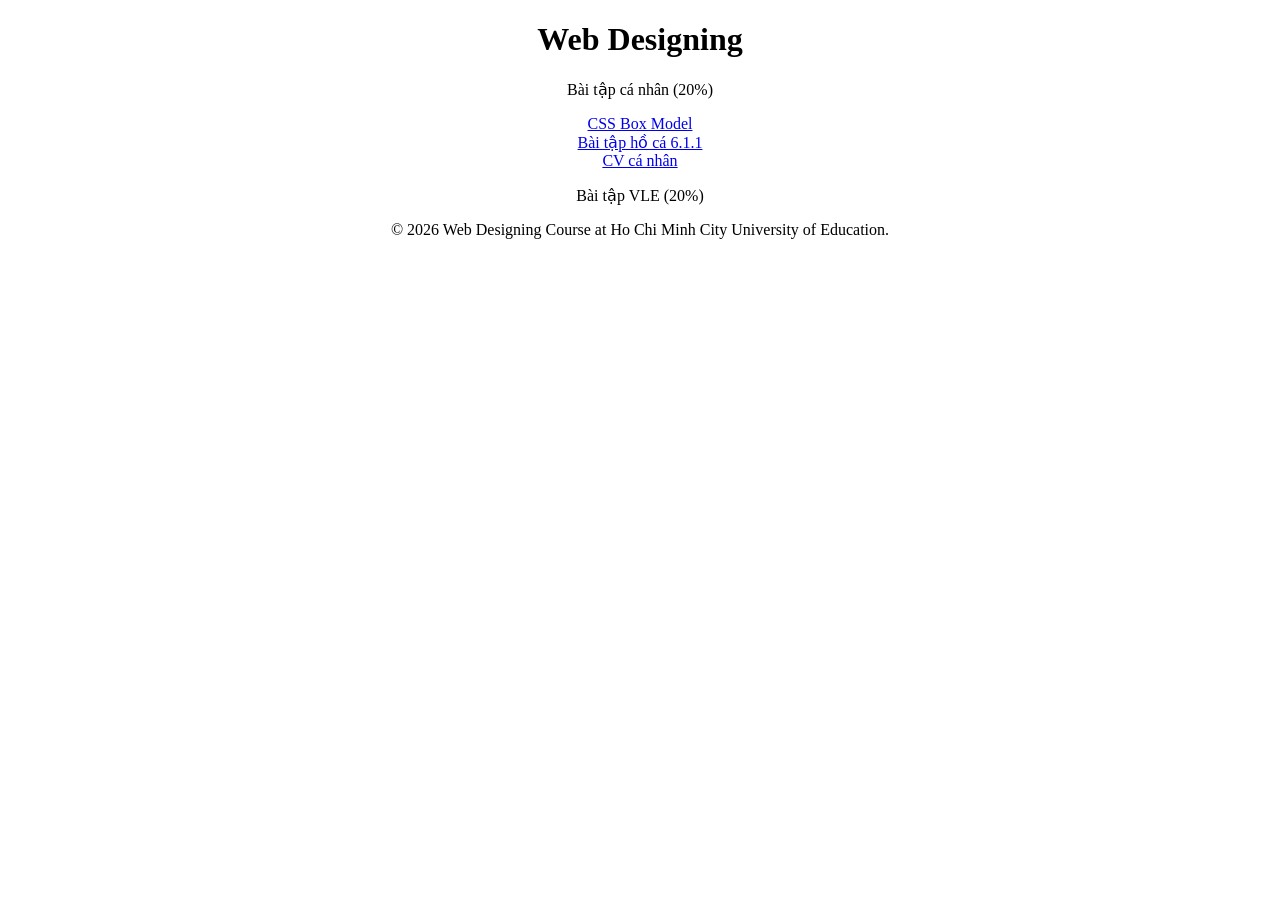
<file: 2611COMP180202/index.html>
<!DOCTYPE html>
<html lang="en">
    
<head>
    <meta charset="UTF-8">
    <meta name="viewport" content="width=device-width, initial-scale=1.0">
    <title>Web Designing</title>
</head>

<body>
    <div style="text-align:center">
    <h1>Web Designing</h1>
       <p>Bài tập cá nhân (20%)</p> </div>
       
    <div style="text-align: center;">
        <a href="CSSBoxModel">CSS Box Model</a><br>
        <a href="Aquarium">Bài tập hồ cá 6.1.1</a><br>
        <a href="Portfolio">CV cá nhân</a>
        </div>

        <div style="text-align: center">
            <p>Bài tập VLE (20%)</p>
        </div>

<footer align="center">
    <p>&copy; 2026 Web Designing Course at Ho Chi Minh City University of Education.</p>
</footer>

</body>

</html>
</file>
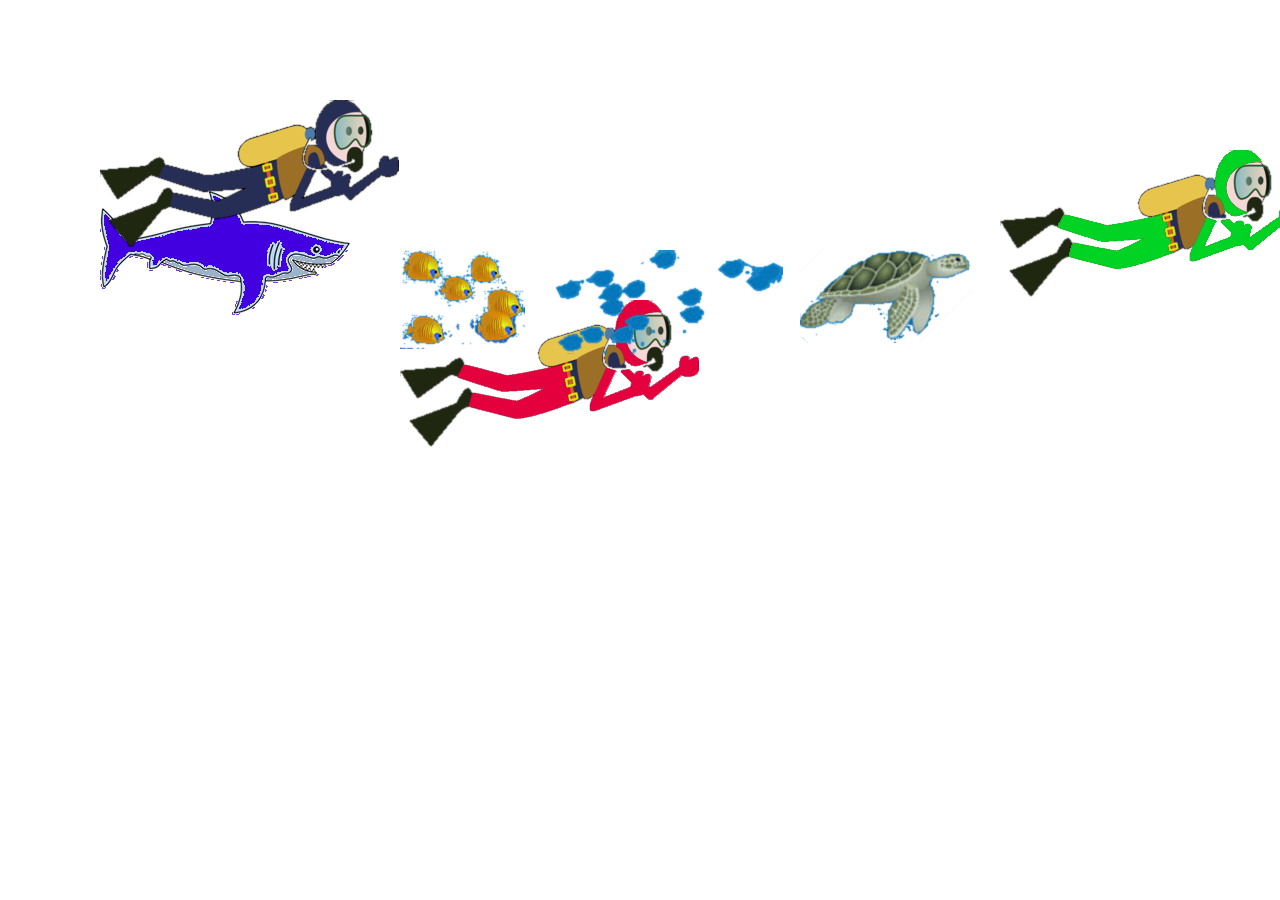
<file: 2611COMP180202/Aquarium/index.html>
<!DOCTYPE html>
<html lang="en">

<head>
    <meta charset="UTF-8">
    <meta name="viewport" content="width=device-width, initial-scale=1.0">
    <link rel="stylesheet" href="settings.css">
    <title>Aquarium</title>
</head>

<body>
<div id="content">
    <div id="shark">
        <img src="assets/shark.png" width="auto" height="auto">
    </div>

    <div id="diver1">
        <img src="assets/diver1.png" width="auto" height="auto">
    </div>

    <div id="diver2">
        <img src="assets/diver2.png" width="auto" height="auto">
    </div>

    <div id="diver3">
        <img src="assets/diver3.png" width="auto" height="auto">
    </div>

    <div id="goldFish">
        <img src="assets/goldFishSchool.png" width="auto" height="auto">
    </div>

    <div id="turtle">
        <img src="assets/turtle.png" width="auto" height="auto">
    </div>

    <div id="faint">
        <img src="assets/faintSchool.png" width="auto" height="auto">
    </div>
</div>
</body>

</html>
</file>
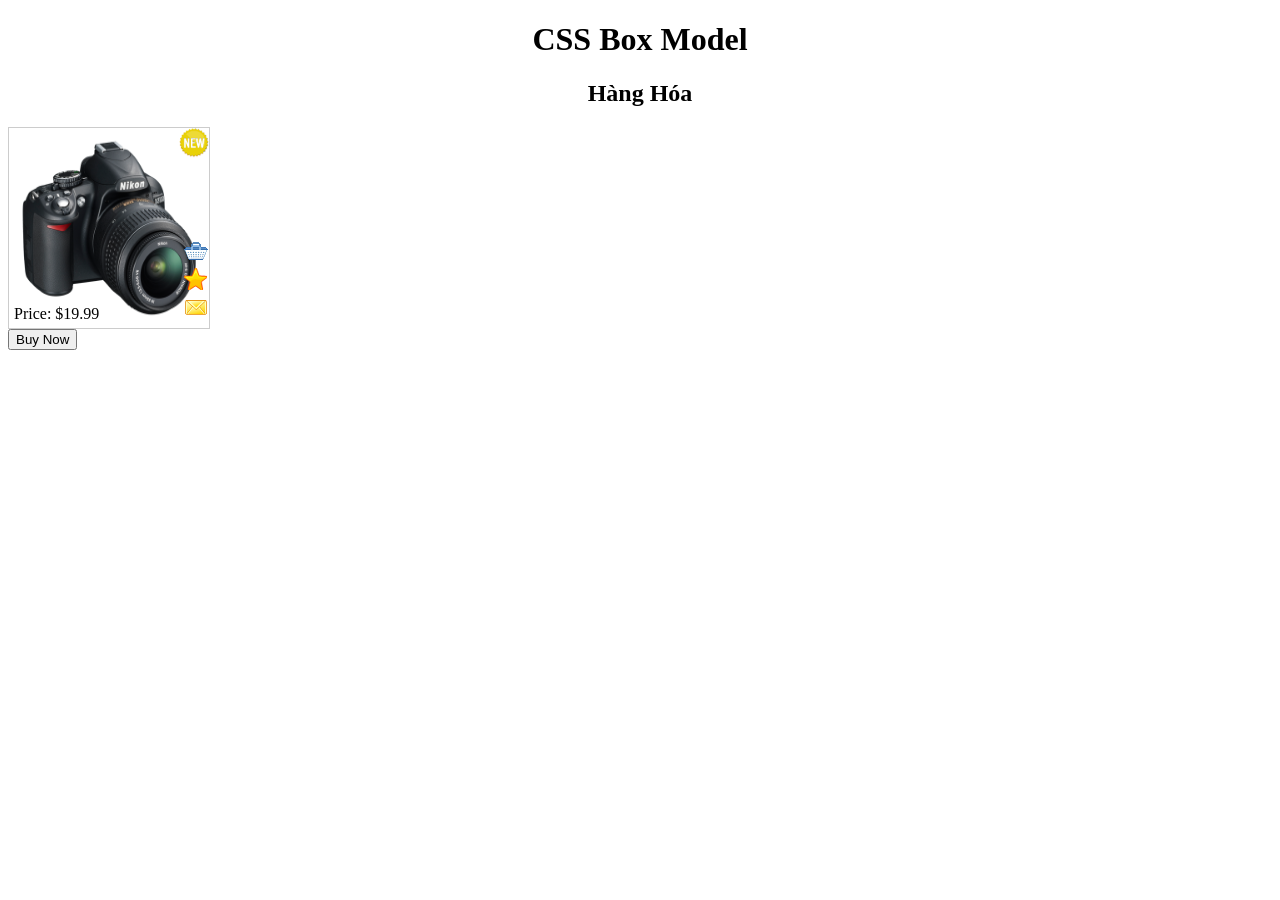
<file: 2611COMP180202/CSSBoxModel/index.html>
<!DOCTYPE html>
<html lang="en">

<head>
    <meta charset="UTF-8">
    <meta name="viewport" content="width=device-width, initial-scale=1.0">
    <link rel="stylesheet" href="settings.css">
    <title>CSS Box Model</title>
</head>

<body>

    <header align="center">
        <h1>CSS Box Model</h1>
    </header>

    <section>
        <h1 align="center">Hàng Hóa</h1>
            <div class="box1">
                <img src="assets/product.png" alt="Product Image" width="200" height="200">
                    <img src="assets/new-icon.png" alt="New Badge" class ="new" >

                    <div class="icons">
                <img src="assets/Basket.png" alt="Basket Icon">
                <img src="assets/Favourites.png" alt="Favourites Icon">
                <img src="assets/Letter.png" alt="Letter Icon">
            </div>
        <div class="price">Price: $19.99</div>
        </div>
        <button>Buy Now</button>
    </section>

</body>
</html>
</file>
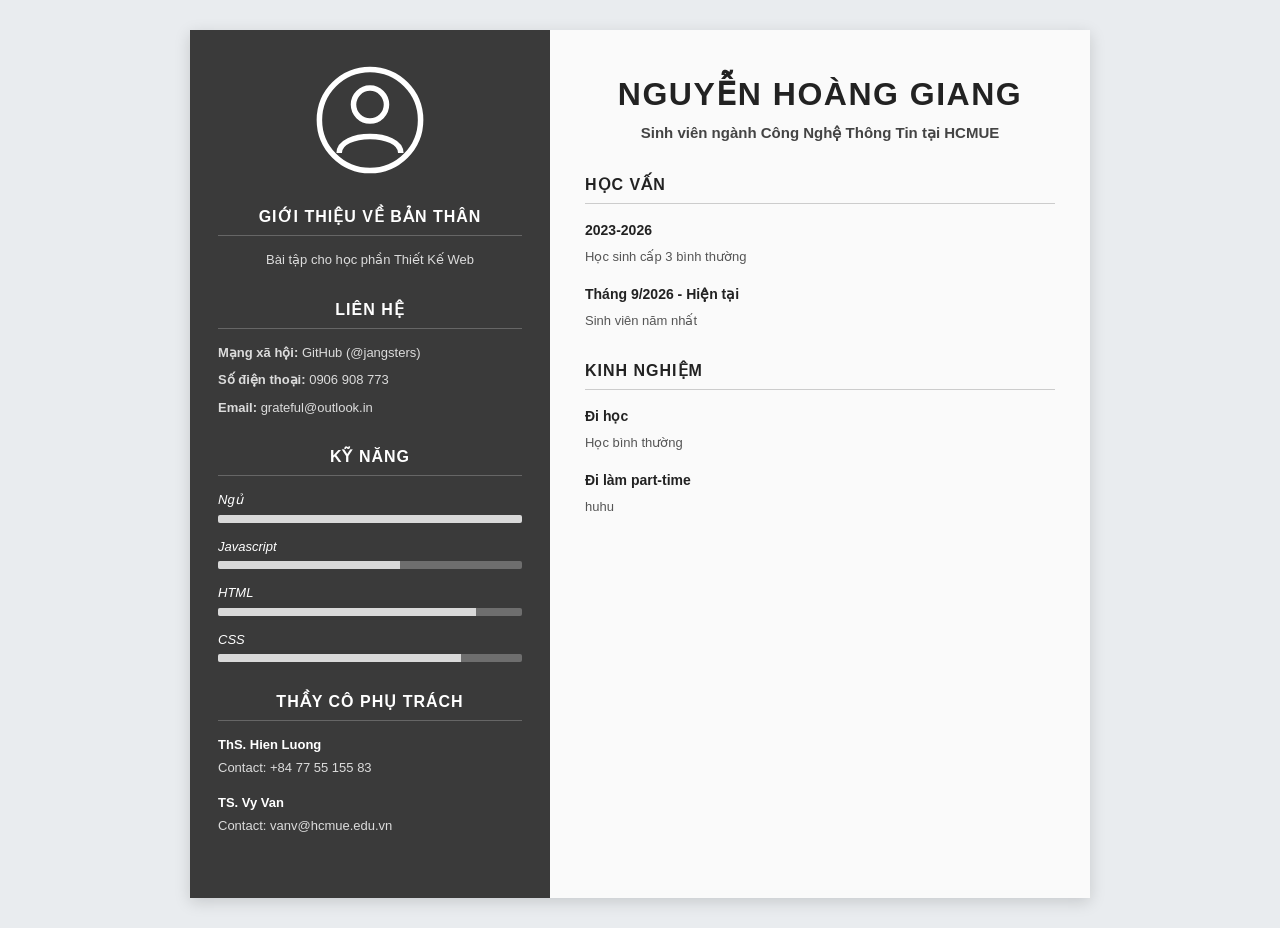
<file: 2611COMP180202/Portfolio/index.html>
<!DOCTYPE html>
<html lang="en">

<head>
    <meta charset="UTF-8">
    <meta name="viewport" content="width=device-width, initial-scale=1.0">
    <title>Portfolio</title>
    <link rel="stylesheet" href="style.css">
</head>

<body>
    <div class="cv-container">
    <aside class="sidebar">
      <div class="avatar">
        <svg viewBox="0 0 100 100" class="avatar-icon">
          <circle cx="50" cy="50" r="46" fill="none" stroke="#ffffff" stroke-width="5"/>
          <circle cx="50" cy="36" r="15" fill="none" stroke="#ffffff" stroke-width="5"/>
          <path d="M 22 80 C 22 60, 78 60, 78 80" fill="none" stroke="#ffffff" stroke-width="5"/>
        </svg>
      </div>

      <section class="sidebar-section">
        <h2 align="center">Giới thiệu về bản thân</h2>
        <p>
          Bài tập cho học phần Thiết Kế Web
        </p>
      </section>

      <section class="sidebar-section">
        <h2 align="center">Liên hệ</h2>
        <ul class="contact-list">
          <li><strong>Mạng xã hội:</strong> GitHub (@jangsters)</li>
          <li><strong>Số điện thoại:</strong> 0906 908 773</li>
          <li><strong>Email:</strong> grateful@outlook.in</li>
        </ul>
      </section>

      <section class="sidebar-section">
        <h2 align="center">Kỹ Năng</h2>
        <div class="skill">
          <span>Ngủ</span>
          <div class="progress-bar">
            <div class="progress" style="width: 100%;"></div>
          </div>
        </div>
        <div class="skill">
          <span>Javascript</span>
          <div class="progress-bar">
            <div class="progress" style="width: 60%;"></div>
          </div>
        </div>
        <div class="skill">
          <span>HTML</span>
          <div class="progress-bar">
            <div class="progress" style="width: 85%;"></div>
          </div>
        </div>
        <div class="skill">
          <span>CSS</span>
          <div class="progress-bar">
            <div class="progress" style="width: 80%;"></div>
          </div>
        </div>
      </section>

      <section class="sidebar-section">
        <h2 align="center">Thầy cô phụ trách</h2>
        <div class="reference">
          <p class="ref-name">ThS. Hien Luong</p>
          <p>Contact: +84 77 55 155 83</p>
        </div>
        <div class="reference">
          <p class="ref-name">TS. Vy Van</p>
          <p>Contact: vanv@hcmue.edu.vn</p>
        </div>
      </section>
    </aside>

    <main class="main-content">
      <header class="header">
        <h1 align="center">NGUYỄN HOÀNG GIANG</h1>
        <p class="title" align="center">Sinh viên ngành Công Nghệ Thông Tin tại HCMUE</p>
      </header>

      <section class="main-section">
        <h2>Học Vấn</h2>
        <div class="item">
          <h3>2023-2026</h3>
          <p>
            Học sinh cấp 3 bình thường
          </p>
        </div>
        <div class="item">
          <h3>Tháng 9/2026 - Hiện tại</h3>
          <p>
            Sinh viên năm nhất
          </p>
        </div>
      </section>

      <section class="main-section">
        <h2>Kinh nghiệm</h2>
        <div class="item">
          <h3>Đi học</h3>
          <p>
            Học bình thường
          </p>
        </div>
        <div class="item">
          <h3>Đi làm part-time</h3>
          <p>
            huhu
          </p>
        </div>
      </section>
    </main>
  </div>
</body>

</html>
</file>
<file: 2611COMP180202/Aquarium/settings.css>
#shark {
    left: 100px;
    top: 150px;
    position: absolute;
    animation-name: Shark;
    animation-duration: 10s;
    animation-timing-function: linear;
    animation-iteration-count: infinite;
    animation-play-state: running;
}

@keyframes Shark {
    0% {left: 100px; top: 150px}
    20% {left: 200px; top: 250px}
    40% {left: 300px; top: 350px}
    60% {left: 400px; top: 450px}
    80% {left: 500px; top: 550px}
    100px {left: 600px; top: 650px; transform:scaleX(-1)}
}

#diver1 {
    left: 100px;
    top: 100px;
    position: absolute;
    animation-name: diver1;
    animation-duration: 10s;
    animation-timing-function: linear;
    animation-iteration-count: infinite;
    animation-play-state: running;
}

@keyframes diver1 {
    0% {left: 100px; top: 350px}
    20% {left: 200px; top: 450px}
    40% {left: 300px; top: 550px}
    60% {left: 400px; top: 650px}
    80% {left: 500px; top: 750px}
    100px {left: 600px; top: 850px; transform:scaleX(-1)}
}

#diver2 {
    left: 400px;
    top: 300px;
    position: absolute;
    animation-name: diver2;
    animation-duration: 10s;
    animation-timing-function: linear;
    animation-iteration-count: infinite;
    animation-play-state: running;
}

@keyframes diver2 {
    0% {left: 400px; top: 300px}
    20% {left: 500px; top: 400px}
    40% {left: 600px; top: 500px}
    60% {left: 700px; top: 600px}
    80% {left: 800px; top: 700px}
    100px {left: 900px; top: 800px; transform:scaleX(-1)}
}

#diver3 {
    left: 1000px;
    top: 150px;
    position: absolute;
    animation-name: diver3;
    animation-duration: 10s;
    animation-timing-function: linear;
    animation-iteration-count: infinite;
    animation-play-state: running;
}

@keyframes diver3 {
    0% {left: 1000px; top: 150px}
    20% {left: 1100px; top: 250px}
    40% {left: 900; top: 350px}
    60% {left: 800px; top: 450px}
    80% {left: 700px; top: 550px}
    100px {left: 600px; top: 650px; transform:scaleX(-1)}
}

#faint {
    left: 550px;
    top: 250px;
    position: absolute;
    animation-name: faint;
    animation-duration: 10s;
    animation-timing-function: linear;
    animation-iteration-count: infinite;
    animation-play-state: running;
}

@keyframes faint {
    0% {left: 550px; top: 250px}
    20% {left: 650px; top: 350px}
    40% {left: 750px; top: 450px}
    60% {left: 850px; top: 550px}
    80% {left: 950px; top: 650px}
    100px {left: 1050px; top: 750px; transform:scaleX(-1)}
}

#goldFish {
    left: 400px;
    top: 250px;
    position: absolute;
    animation-name: goldFish;
    animation-duration: 10s;
    animation-timing-function: linear;
    animation-iteration-count: infinite;
    animation-play-state: running;
}

@keyframes goldFish {
    0% {left: 400px; top: 250px}
    20% {left: 500px; top: 350px}
    40% {left: 600px; top: 450px}
    60% {left: 700px; top: 550px}
    80% {left: 800px; top: 650px}
    100px {left: 900px; top: 750px; transform:scaleX(-1)}
}

#turtle {
    left: 800px;
    top: 250px;
    position: absolute;
    animation-name: turtle;
    animation-duration: 10s;
    animation-timing-function: linear;
    animation-iteration-count: infinite;
    animation-play-state: running;
}

@keyframes turtle {
    0% {left: 800px; top: 250px}
    20% {left: 900px; top: 350px}
    40% {left: 1000px; top: 450px}
    60% {left: 1100px; top: 550px}
    80% {left: 1200px; top: 650px}
    100px {left: 1300px; top: 750px; transform:scaleX(-1)}
}
</file>
<file: 2611COMP180202/CSSBoxModel/settings.css>
.box1 {
    width: 200px;
    height: 200px;
    border: 1px solid #ccc;
    position: relative;
}

.new {
    position: absolute;
    top: 0px;
    right: 0px;
    width: 30px;
}

.icons {
    position: absolute;
    right: 5px;
    width: 20px;
    bottom: 5px;
}

.price {
    position: absolute;
    left: 5px;
    bottom: 5px;
}
</file>
<file: 2611COMP180202/Portfolio/style.css>
* {
  box-sizing: border-box;
  margin: 0;
  padding: 0;
}

body {
  font-family: 'Segoe UI', Tahoma, Geneva, Verdana, sans-serif;
  background-color: #e9ecef;
  color: #333333;
  line-height: 1.5;
  padding: 30px 15px;
}

.cv-container {
  display: flex;
  max-width: 900px;
  margin: 0 auto;
  background-color: #ffffff;
  box-shadow: 0 4px 15px rgba(0, 0, 0, 0.15);
}

.sidebar {
  width: 40%;
  background-color: #3a3a3a;
  color: #f0f0f0;
  padding: 35px 28px;
}

.avatar {
  display: flex;
  justify-content: center;
  margin-bottom: 30px;
}

.avatar-icon {
  width: 110px;
  height: 110px;
}

.sidebar-section {
  margin-bottom: 28px;
}

.sidebar-section h2 {
  font-size: 16px;
  font-weight: 700;
  letter-spacing: 1px;
  text-transform: uppercase;
  border-bottom: 1px solid #666666;
  padding-bottom: 6px;
  margin-bottom: 14px;
  color: #ffffff;
}

.sidebar-section p,
.contact-list li {
  font-size: 13px;
  color: #dcdcdc;
  text-align: center;
}

.contact-list {
  list-style: none;
}

.contact-list li {
  margin-bottom: 8px;
  text-align: left;
}

.skill {
  margin-bottom: 14px;
}

.skill span {
  display: block;
  font-size: 13px;
  font-style: italic;
  margin-bottom: 5px;
  color: #ffffff;
}

.progress-bar {
  width: 100%;
  height: 8px;
  background-color: #6e6e6e;
  border-radius: 2px;
  overflow: hidden;
}

.progress {
  height: 100%;
  background-color: #d9d9d9;
}

.reference {
  margin-bottom: 16px;
}

.reference p {
  font-size: 13px;
  text-align: left;
  margin-bottom: 3px;
}

.reference .ref-name {
  font-weight: 600;
  color: #ffffff;
}

.main-content {
  width: 60%;
  padding: 40px 35px;
  background-color: #fafafa;
}

.header {
  margin-bottom: 28px;
}

.header h1 {
  font-size: 32px;
  font-weight: 700;
  letter-spacing: 1.5px;
  color: #222222;
  margin-bottom: 4px;
}

.header .title {
  font-size: 15px;
  font-weight: 600;
  color: #444444;
}

.main-section {
  margin-bottom: 28px;
}

.main-section h2 {
  font-size: 16px;
  font-weight: 700;
  letter-spacing: 1px;
  text-transform: uppercase;
  color: #222222;
  border-bottom: 1px solid #cccccc;
  padding-bottom: 6px;
  margin-bottom: 16px;
}

.item {
  margin-bottom: 18px;
}

.item h3 {
  font-size: 14px;
  font-weight: 700;
  color: #222222;
  margin-bottom: 6px;
}

.item p {
  font-size: 13px;
  color: #555555;
  text-align: justify;
}

@media (max-width: 700px) {
  .cv-container {
    flex-direction: column;
  }
  .sidebar,
  .main-content {
    width: 100%;
  }
}
</file>
